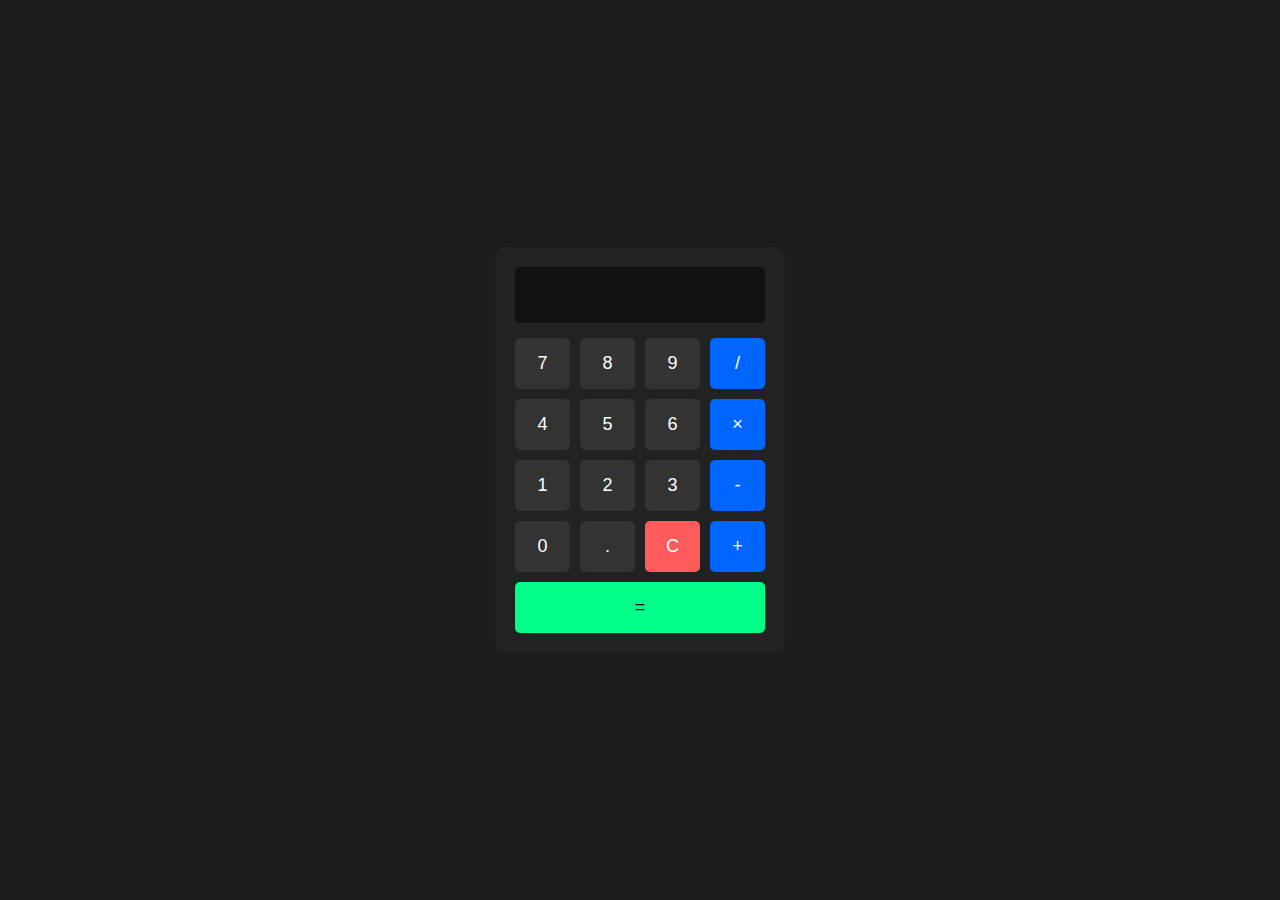
<file: Calculator/index.html>
<!DOCTYPE html>
<html lang="en">
<head>
    <meta charset="UTF-8">
    <meta name="viewport" content="width=device-width, initial-scale=1.0">
    <title>Calculator App</title>
    <link rel="stylesheet" href="styles/ExStyles.css" />
</head>
<body>
    <div class="calculator">
        <input type="text" id="display" disabled />

        <div class="buttons">
            <button>7</button>
            <button>8</button>
            <button>9</button>
            <button class="op">/</button>

            <button>4</button>
            <button>5</button>
            <button>6</button>
            <button class="op">×</button>

            <button>1</button>
            <button>2</button>
            <button>3</button>
            <button class="op">-</button>

            <button>0</button>
            <button>.</button>
            <button id="clear">C</button>
            <button class="op">+</button>

            <button id="equal">=</button>
        </div>
    </div>

    <script src="scripts/script.js"></script>
</body>
</html>
</file>
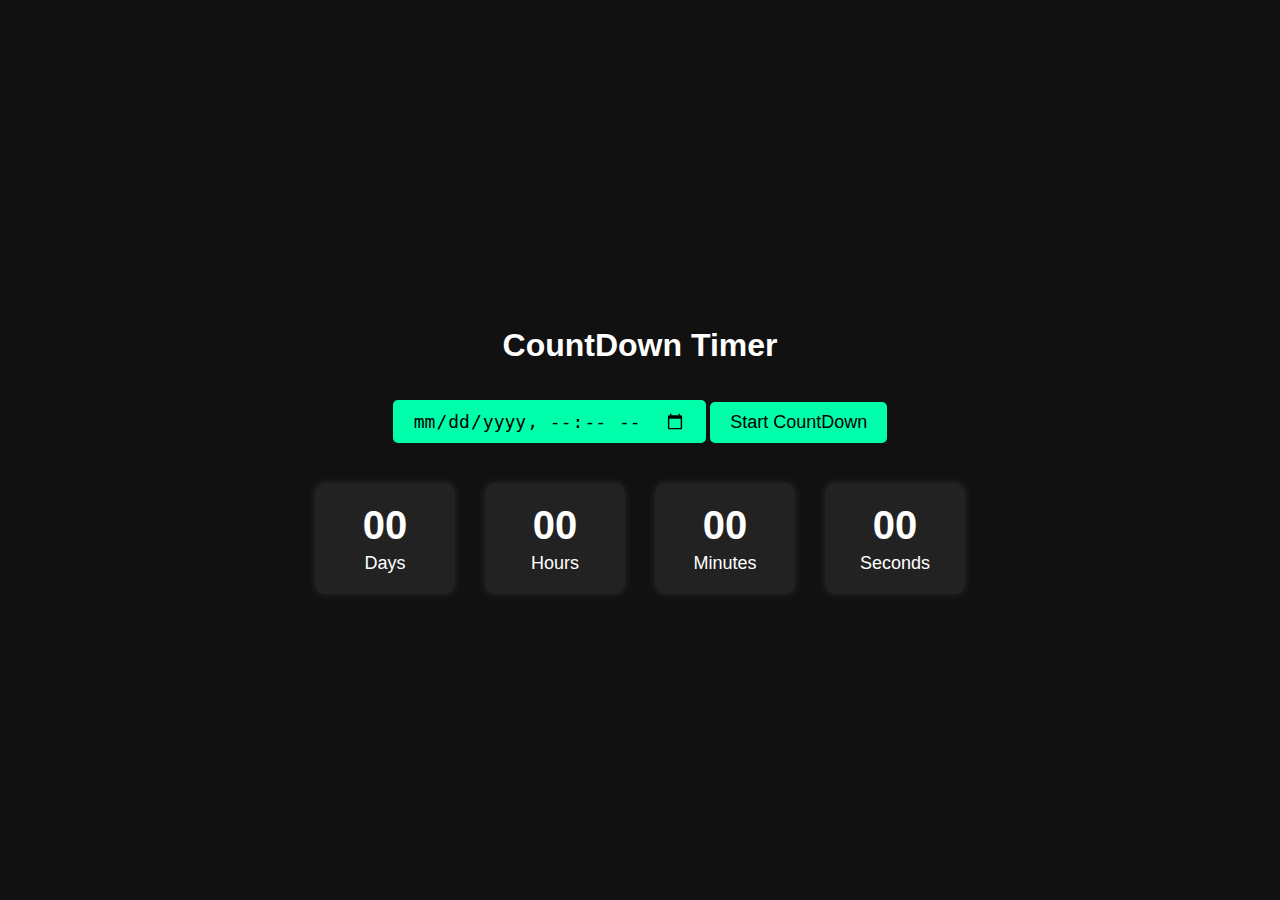
<file: CountDownTimer/index.html>
<!DOCTYPE html>
<html lang="en">
<head>
    <meta charset="UTF-8">
    <meta name="viewport" content="width=device-width, initial-scale=1.0">
    <title>CountDown Timer</title>
    <link rel="stylesheet" href="styles/ExStyles.css" />
</head>
<body>
    <div class="container">
        <h1>CountDown Timer</h1>

        <input type="datetime-local" id="dateInput" />

        <button id="startBtn">Start CountDown</button>

        <div class="timer" id="timerBox">
            <div><span id="days">00</span><p>Days</p></div>
            <div><span id="hours">00</span><p>Hours</p></div>
            <div><span id="minutes">00</span><p>Minutes</p></div>
            <div><span id="seconds">00</span><p>Seconds</p></div>
        </div>
    </div>

    <script src="scripts/script.js"></script>
</body>
</html>
</file>
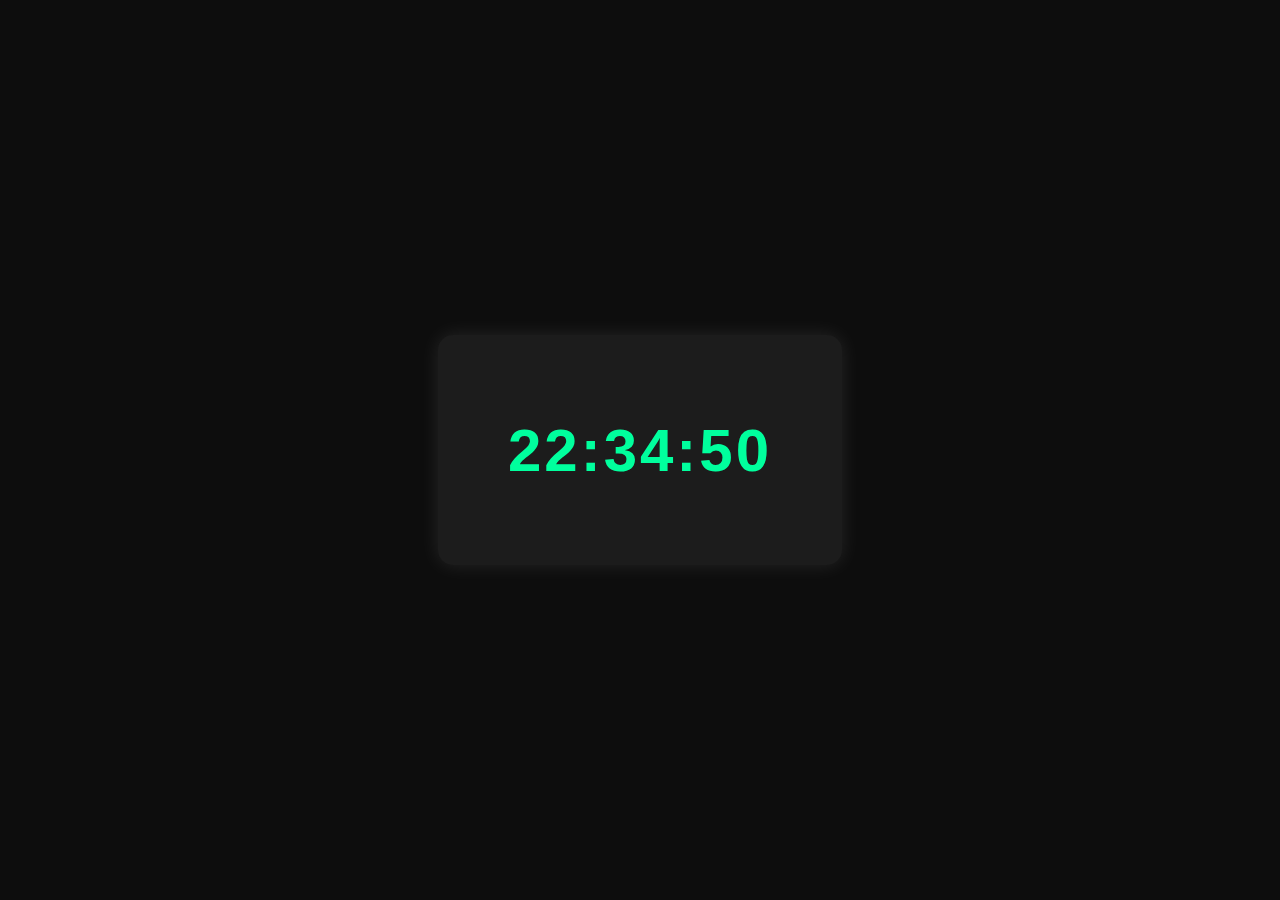
<file: DigitalClock/index.html>
<!DOCTYPE html>
<html lang="en">
<head>
    <meta charset="UTF-8">
    <meta name="viewport" content="width=device-width, initial-scale=1.0">
    <title>Digital Clock</title>
    <link rel="stylesheet" href="styles/ExStyles.css" />
</head>
<body>

    <div class="clock-container">
        <h1 id="clock">00:00:00</h1>
    </div>

    <script src="scripts/script.js"></script>
</body>
</html>
</file>
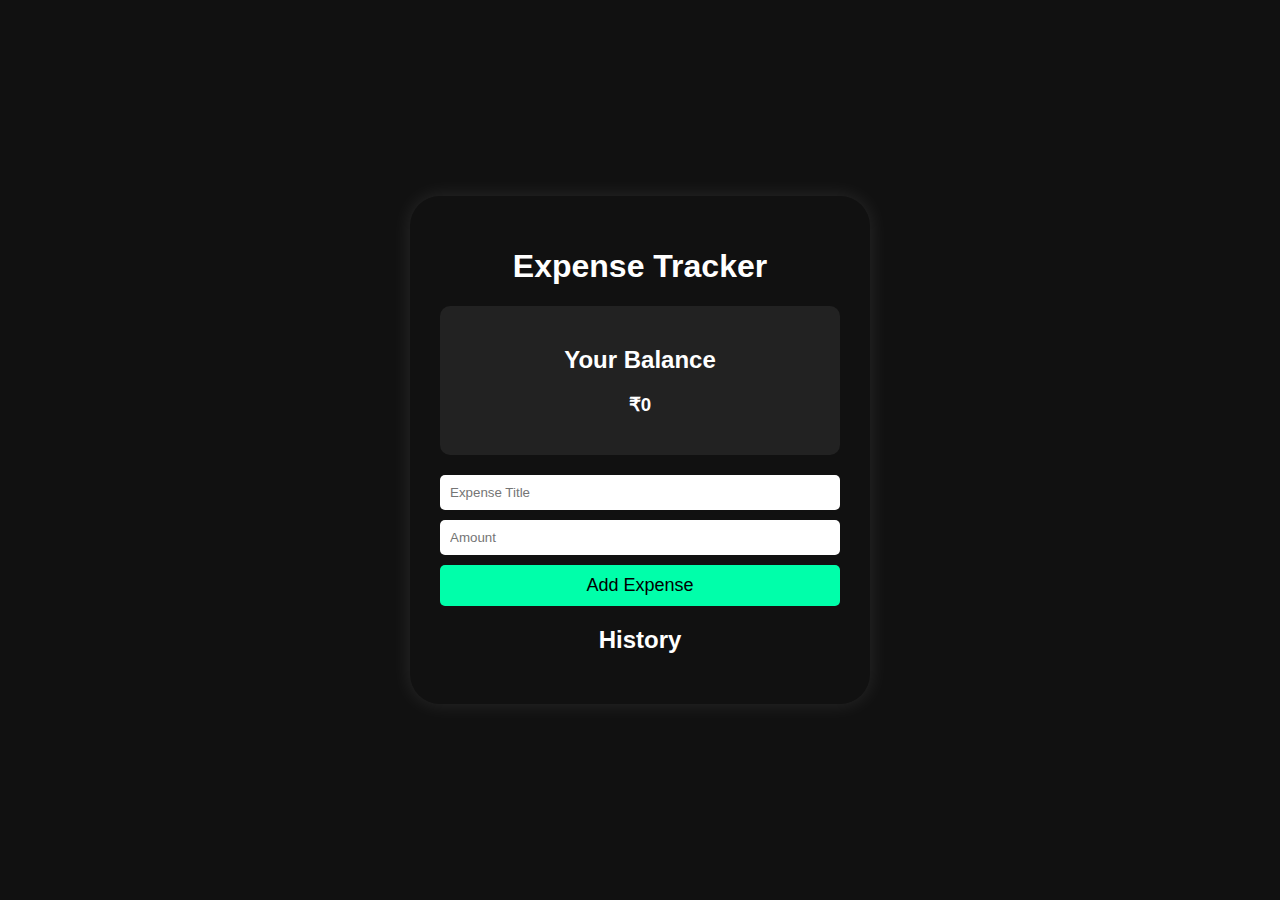
<file: ExpenseTracker/index.html>
<!DOCTYPE html>
<html lang="en">
<head>
    <meta charset="UTF-8">
    <meta name="viewport" content="width=device-width, initial-scale=1.0">
    <title>Expense Tracker</title>
    <link rel="stylesheet" href="styles/ExStyles.css">
</head>
<body>
    <div class="container">
        <h1>Expense Tracker</h1>

        <div class="balance-box">
            <h2>Your Balance</h2>
            <h3 id="balance">₹0</h3>
        </div>

        <div class="input-box">
            <input type="text" id="title" placeholder="Expense Title" />
            <input type="number" id="amount" placeholder="Amount" />
            <button id="addBtn">Add Expense</button>
        </div>

        <h2>History</h2>
        <ul class="list"></ul>
    </div>
    
    <script src="scripts/script.js"></script>
</body>
</html>
</file>
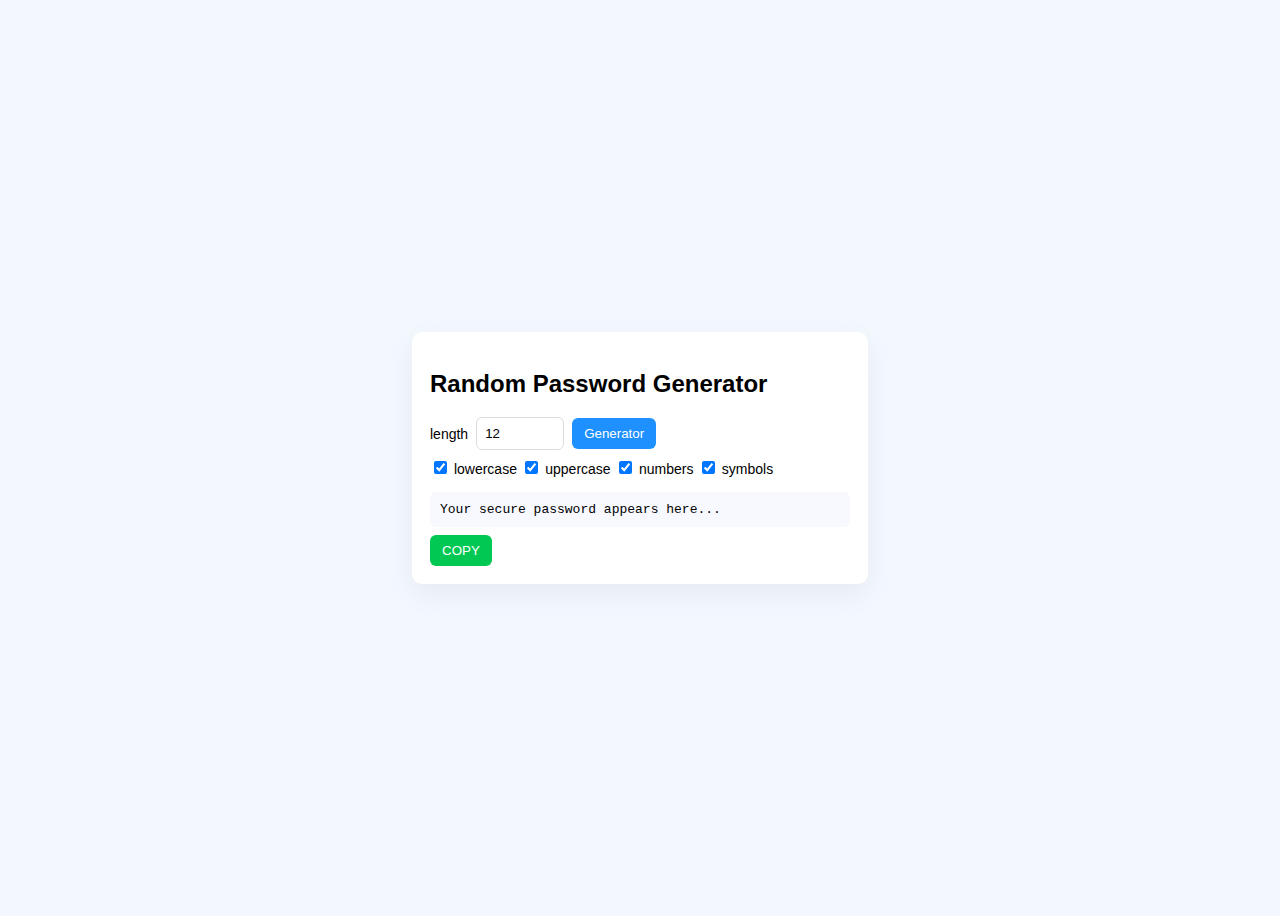
<file: PasswordGenerator/index.html>
<!DOCTYPE html>
<html lang="en">
<head>
    <meta charset="UTF-8">
    <meta name="viewport" content="width=device-width, initial-scale=1.0">
    <title>Password Generator</title>

    <link rel="stylesheet" href="styles/ExStyles.css" />
</head>
<body>
    <div class="card">
        <h2>Random Password Generator</h2>

        <div class="row">
            <label>length</label>
            <input type="number" id="len" min="4" max="128" value="12" />
            <button id="gen">Generator</button>
        </div>

        <div style="margin-top: 8px;">
            <label><input type="checkbox" id="lower" checked /> lowercase</label>
            <label><input type="checkbox" id="upper" checked /> uppercase</label>
            <label><input type="checkbox" id="num" checked /> numbers</label>
            <label><input type="checkbox" id="sym" checked /> symbols</label>
        </div>

        <div class="out" id="out">Your secure password appears here...</div>
        <button id="copy" style="margin-top:8px;background:#00c853">COPY</button>
    </div>

    <script src="scripts/script.js"></script>
</body>
</html>
</file>
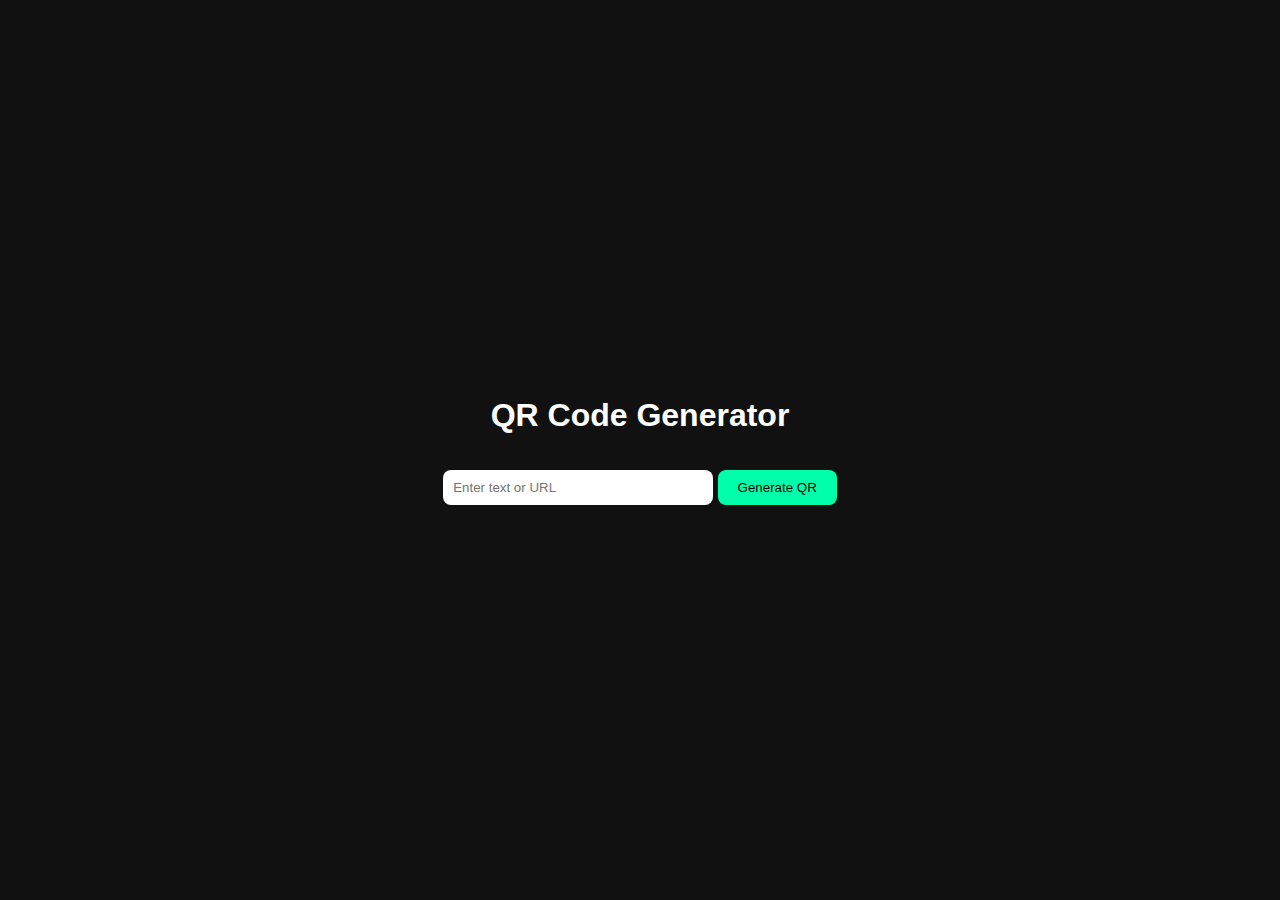
<file: QRCodeGenerator/index.html>
<!DOCTYPE html>
<html lang="en">
<head>
    <meta charset="UTF-8">
    <meta name="viewport" content="width=device-width, initial-scale=1.0">
    <title>QR Code Generator</title>
    <link rel="stylesheet" href="styles/ExStyles.css" />
</head>
<body>
    <div class="container">
        <h1>QR Code Generator</h1>

        <input type="text" id="text" placeholder="Enter text or URL" />

        <button id="generateBtn">Generate QR</button>

        <div id="qrBox"></div>
    </div>

    <script src="scripts/script.js"></script>
</body>
</html>
</file>
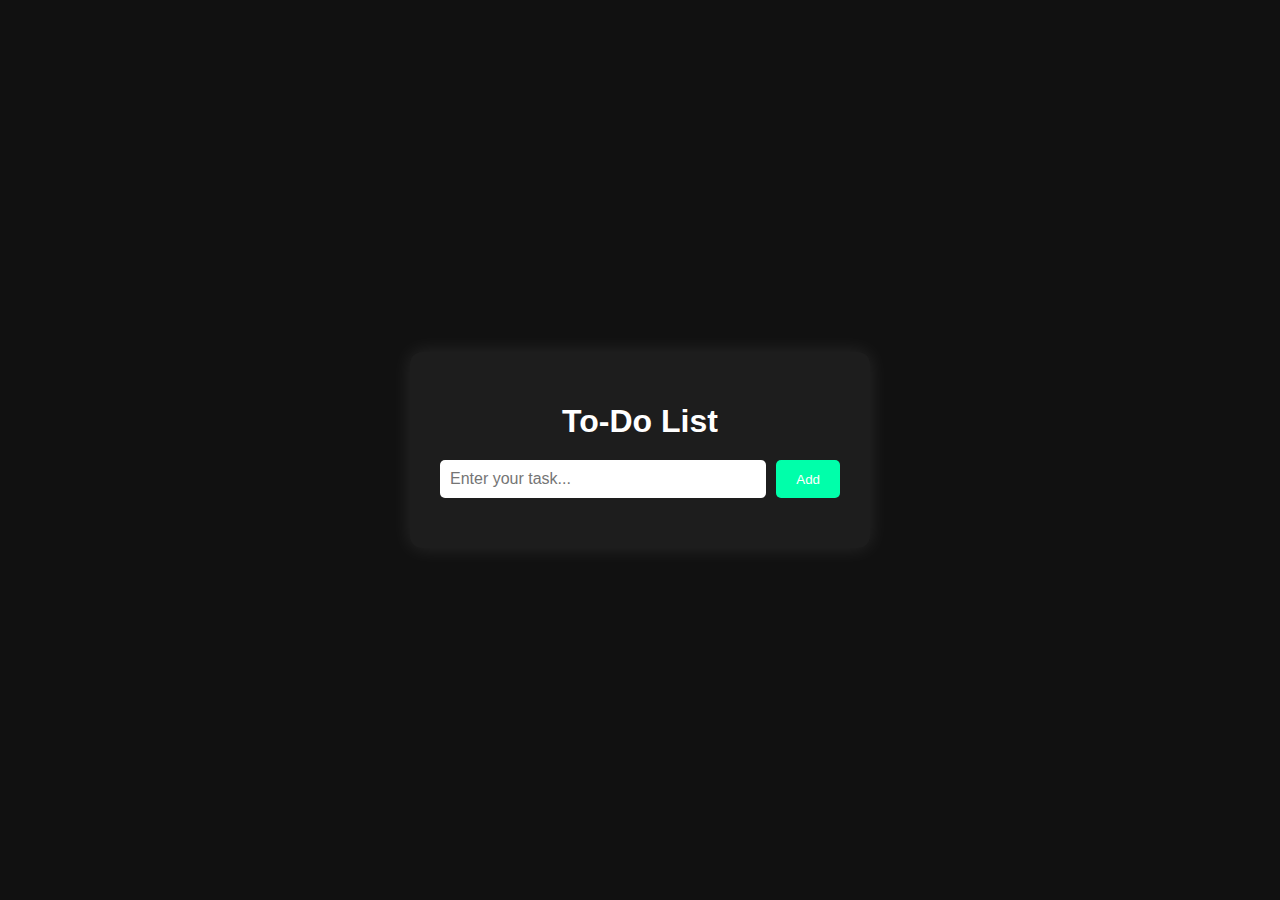
<file: TodoList/index.html>
<!DOCTYPE html>
<html lang="en">
<head>
    <meta charset="UTF-8">
    <meta name="viewport" content="width=device-width, initial-scale=1.0">
    <title>To-do List App</title>
    <link rel="stylesheet" href="styles/ExStyles.css" />
</head>
<body>
    <div class="container">
        <h1>To-Do List</h1>

        <div class="input-box">
            <input type="text" id="taskInput" placeholder="Enter your task..." />
            <button id="addBtn">Add</button>
        </div>

        <ul id="taskList"></ul>
    </div>

    <script src="scripts/script.js"></script>
</body>
</html>
</file>
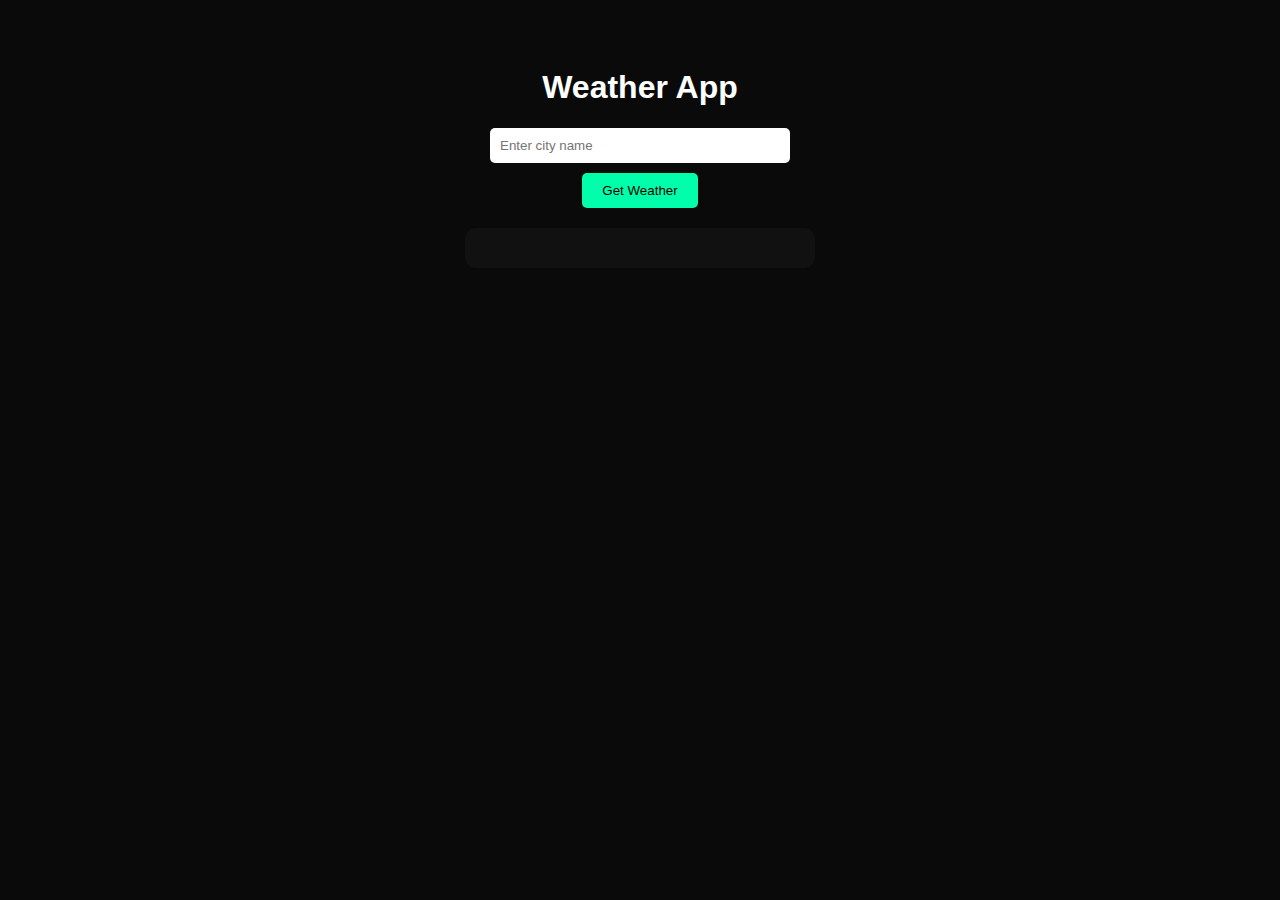
<file: WeatherApp/index.html>
<!DOCTYPE html>
<html lang="en">
<head>
    <meta charset="UTF-8">
    <meta name="viewport" content="width=device-width, initial-scale=1.0">
    <title>Weather App</title>
    <link rel="stylesheet" href="styles/ExStyles.css" />
</head>
<body>

    <div class="container">
        <h1>Weather App</h1>

        <input type="text" id="cityInput" placeholder="Enter city name" />
        <button id="searchBtn">Get Weather</button>

        <div id="weatherBox" class="weather"></div>
    </div>
    
    <script src="scripts/script.js"></script>
</body>
</html>
</file>
<file: Calculator/styles/ExStyles.css>
body {
    margin: 0;
    background: #1c1c1c;
    height: 100vh;
    display: flex;
    justify-content: center;
    align-items: center;
    font-family: Arial;
}

.calculator {
    background: #222;
    padding: 20px;
    border-radius: 10px;
    width: 250px;
}

#display {
    width: 88%;
    padding: 15px;
    font-size: 22px;
    border: none;
    border-radius: 5px;
    margin-bottom: 15px;
    text-align: center;
    background: #111;
    color: #0f0;
}

.buttons {
    display: grid;
    grid-template-columns: repeat(4, 1fr);
    gap: 10px;
}

button {
    padding: 15px;
    font-size: 18px;
    border: none;
    background: #333;
    color: #fff;
    border-radius: 5px;
    cursor: pointer;
}

button.op {
    background: #0066ff;
}

#equal {
    grid-column: span 4;
    background: #00ff88;
    color: #000;
}

#clear {
  background: #ff5b5b;
}
</file>
<file: CountDownTimer/styles/ExStyles.css>
body {
    margin: 0;
    padding: 0;
    background: #111;
    color: #fff;
    font-family: Arial, sans-serif;
    display: flex;
    justify-content: center;
    align-items: center;
    height: 100vh;
}

.container {
    text-align: center;
}

input {
    margin-top: 15px;
    padding: 10px 20px;
    font-size: 18px;
    background: #00ffaa;
    border: none;
    color: #000;
    border-radius: 5px;
    cursor: pointer
}

button {
    margin-top: 15px;
    padding: 10px 20px;
    font-size: 18px;
    background: #00ffaa;
    border: none;
    color:#000;
    border-radius: 5px;
    cursor: pointer;
}

button:hover {
    background: #00dd88;
}

.timer {
    display: flex;
    justify-content: center;
    margin-top: 40px;
    gap: 30px
}

.timer div {
    background: #222;
    padding: 20px;
    min-width: 100px;
    border-radius: 10px;
    box-shadow: 0 0 10px rgba(255, 255, 255, 0.1);
}

.timer span {
  font-size: 40px;
  font-weight: bold;
}

.timer p {
  margin: 5px 0 0;
  font-size: 18px;
}
</file>
<file: DigitalClock/styles/ExStyles.css>
body {
    margin: 0;
    height: 100vh;
    display: flex;
    justify-content: center;
    align-items: center;
    background-color: #0d0d0d;
    font-family: Arial, sans-serif;
}

.clock-container {
  background: #1c1c1c;
  padding: 40px 70px;
  border-radius: 15px;
  box-shadow: 0 0 20px rgba(255, 255, 255, 0.1);
}

#clock {
  color: #00ff9d;
  font-size: 60px;
  letter-spacing: 3px;
}
</file>
<file: ExpenseTracker/styles/ExStyles.css>
body {
    margin: 0;
    padding: 0;
    background: #111;
    color: #fff;
    font-family: Arial, sans-serif;
    display: flex;
    justify-content: center;
    align-items: center;
    height: 100vh;
}

.container {
    width: 400px;
    background: 1c1c1c;
    padding: 30px;
    border-radius: 30px;
    box-shadow: 0 0 20px rgba(255,255,255,0.1);
}

h1, h2 {
    text-align: center;
}

.balance-box {
    background: #222;
    padding: 20px;
    border-radius: 10px;
    text-align: center;
    margin-bottom: 20px;
}

.input-box {
    display: flex;
    flex-direction: column;
    gap: 10px;
}

input {
    padding: 10px;
    border-radius: 5px;
    border: none;
}

button {
  padding: 10px;
  font-size: 18px;
  background: #00ffaa;
  color: #000;
  border: none;
  border-radius: 5px;
  cursor: pointer;
}

button:hover {
  background: #00dd88;
}

ul {
    list-style: none;
    padding: 0;
}

li {
    background: #222;
    padding: 12px;
    margin: 10px 0;
    border-radius: 8px;
    display: flex;
    justify-content: space-between;
    align-items: center;
}

li span.amount {
    color: #00ffaa;
    font-weight: bold;
}

.delete-btn {
    background: red;
    padding: 5px 10px;
    border: none;
    border-radius: 5px;
    color: #fff;
    cursor: pointer;
}
</file>
<file: PasswordGenerator/styles/ExStyles.css>
body {
    font-family: Arial;
    background: #f3f8ff;
    display: flex;
    align-items: center;
    justify-content: center;
    height: 100vh;
}

.card {
    background: #fff;
    padding: 18px;
    border-radius:  10px;
    box-shadow:0 10px 30px rgba(2,6,23,.06);
    width: 420px;
}

.row {
    display: flex;
    gap: 8px;
    align-items: center;
    margin-top: 10px;
}

input[type="number"] {
    width: 70px;
    padding: 8px;
    border-radius: 6px;
    border: 1px solid #ddd;
}

button {
    padding: 8px 12px;
    border: none;
    background: #1e90ff;
    color: #fff;
    border-radius: 6px;
    cursor: pointer;
}

label {
    font-size: 14px;
}

.out {
    margin-top: 14px;
    font-family: monospace;
    background: #f7f9ff;
    padding: 10px;
    border-radius: 6px;
}
</file>
<file: QRCodeGenerator/styles/ExStyles.css>
body {
    margin: 0;
    background: #111;
    color: #fff;
    height: 100vh;
    display: flex;
    justify-content: center;
    align-items: center;
    font-family: Arial;
}

.container {
    text-align: center;
}

input {
    padding: 10px;
    width: 250px;
    border-radius: 8px;
    border: none;
}

button {
    margin-top: 15px;
    padding: 10px 20px;
    color: black;
    cursor: pointer;
    background: #00ffaa;
    border: none;
    border-radius: 8px;
}

#qrBox {
    margin-top: 20px;
}
</file>
<file: TodoList/styles/ExStyles.css>
body {
    margin: 0;
    background: #111;
    color: #fff;
    font-family: Arial, sans-serif;
    display: flex;
    justify-content: center;
    align-items: center;
    height: 100vh;
}

.container {
    width: 400px;
    background: #1d1d1d;
    padding: 30px;
    border-radius: 12px;
    box-shadow: 0 0 20px rgba(255, 255, 255, 0.1);
}

h1 {
    text-align: center;
    margin-bottom: 20px;
}

.input-box {
    display: flex;
    gap: 10px;
}

input {
    flex: 1;
    padding: 10px;
    font-size: 16px;
    border-radius: 5px;
    border: none;
}

button {
    padding: 10px 20px;
    background: #00ffaa;
    color: #fff;
    border: none;
    border-radius: 5px;
    cursor: pointer;
}

button:hover {
    background: #00dd88;
}

#taskList {
  margin-top: 20px;
  list-style: none;
  padding: 0;
}

#taskList li {
    background: #222;
    padding: 12px;
    margin-bottom: 10px;
    border-radius: 5px;
    display: flex;
    justify-content: space-between;
    align-items: center;
}

.completed {
    text-decoration: line-through;
    opacity: 0.5;
}

.delete-btn {
    background: red;
    color: white;
    border: none;
    padding: 7px 12px;
    border-radius: 5px;
    cursor: pointer;
}

.delete-btn:hover {
    background: darkred;
}
</file>
<file: WeatherApp/styles/ExStyles.css>
body {
    background: #0a0a0a;
    font-family: Arial, sans-serif;
    color: #fff;
    display: flex;
    justify-content: center;
    padding-top: 40px;
}

.container {
    width: 350px;
    text-align: center;
}

input {
    width: 80%;
    padding: 10px;
    border-radius: 5px;
    border: none;
    margin-bottom: 10px;
}

button {
    padding: 10px 20px;
    background: #00ffaa;
    border: none;
    color: #000;
    border-radius: 5px;
    cursor: pointer;
}

.weather {
    margin-top: 20px;
    background: #111;
    padding: 20px;
    border-radius: 10px;
    color: #e0970f;
}
</file>
